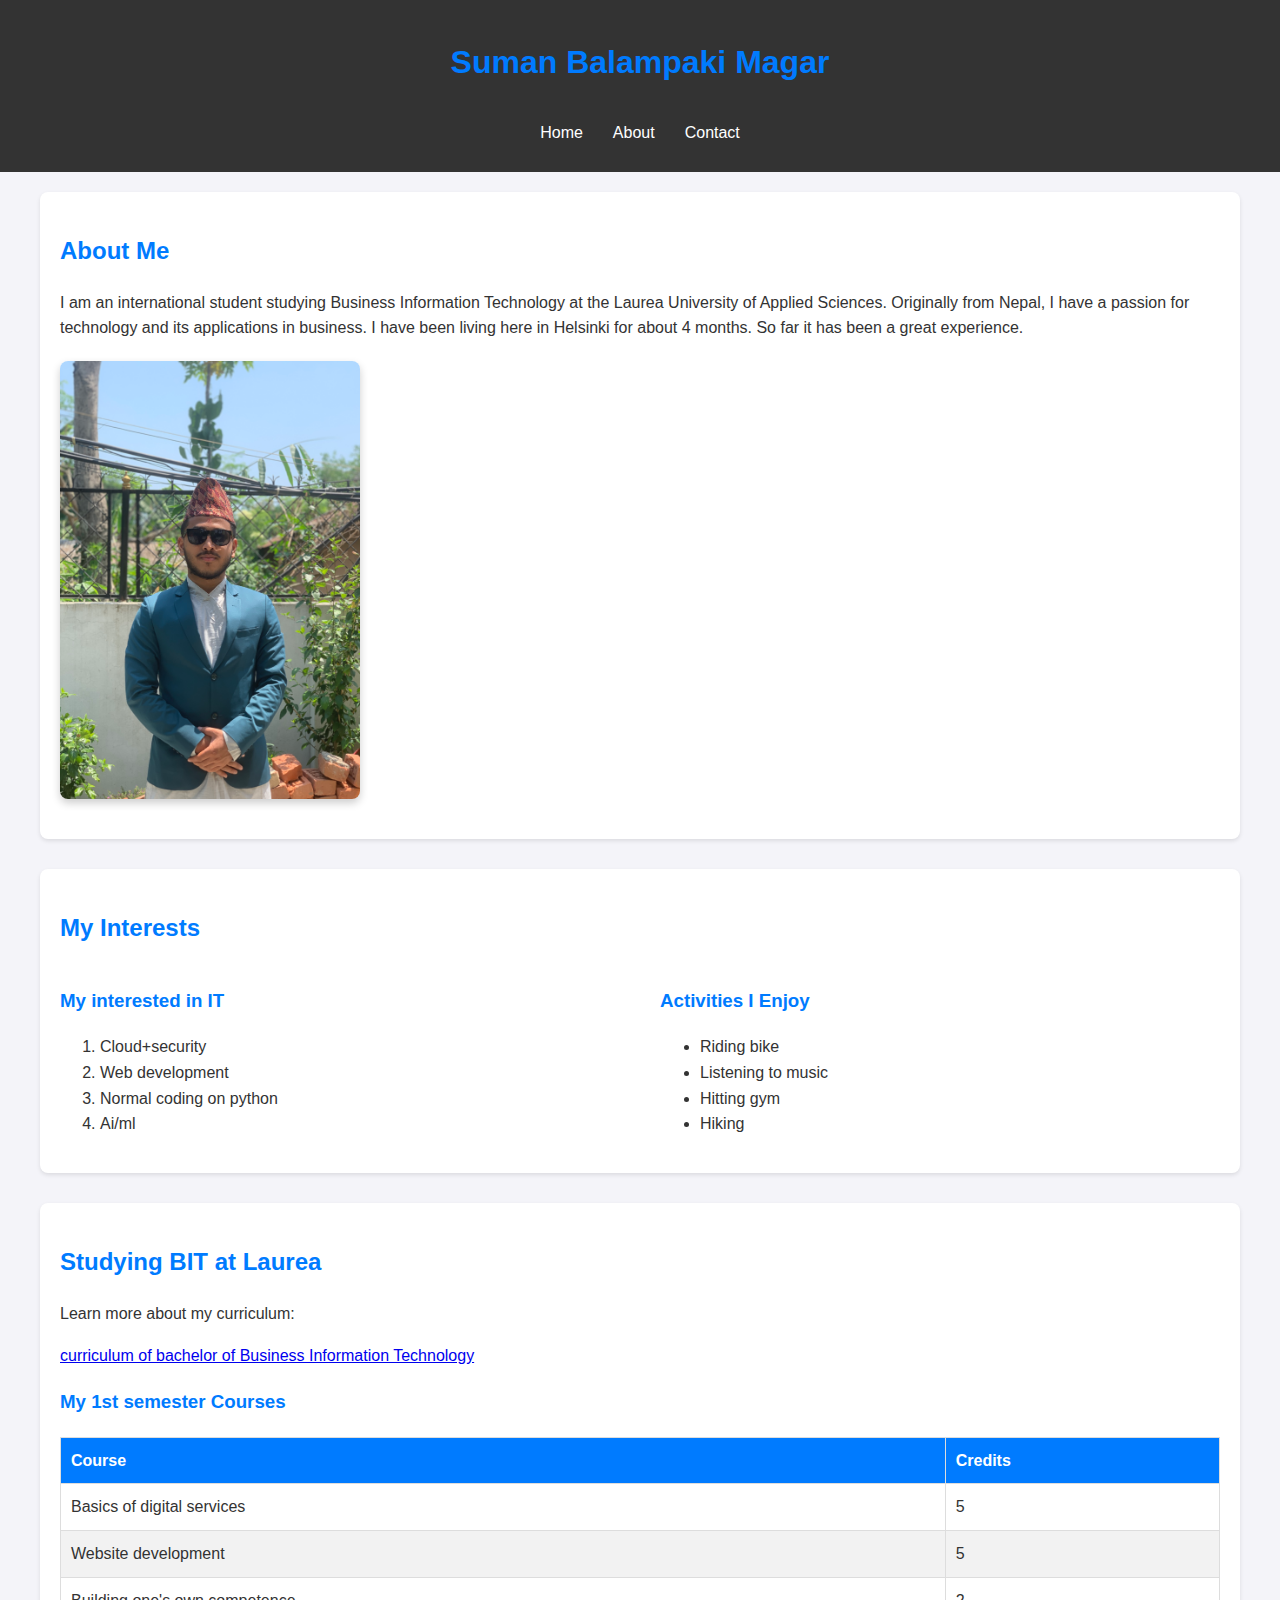
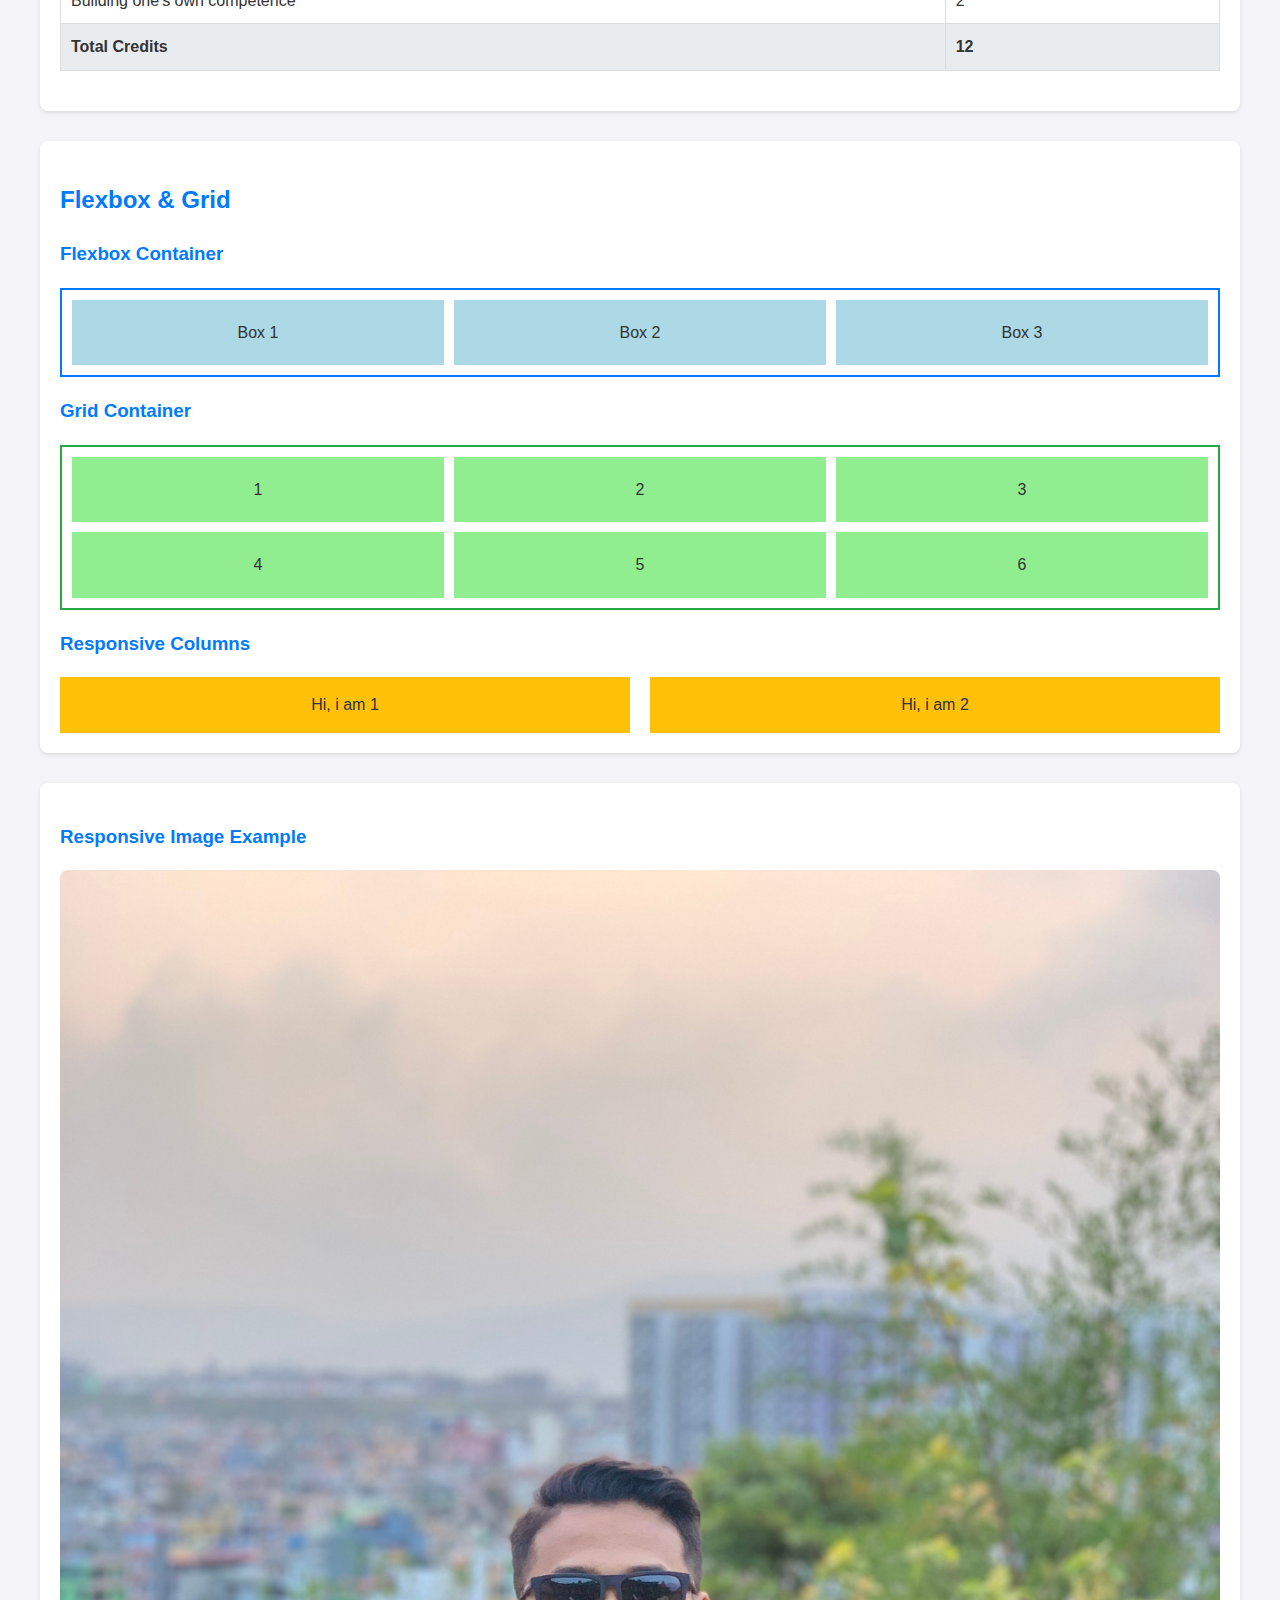
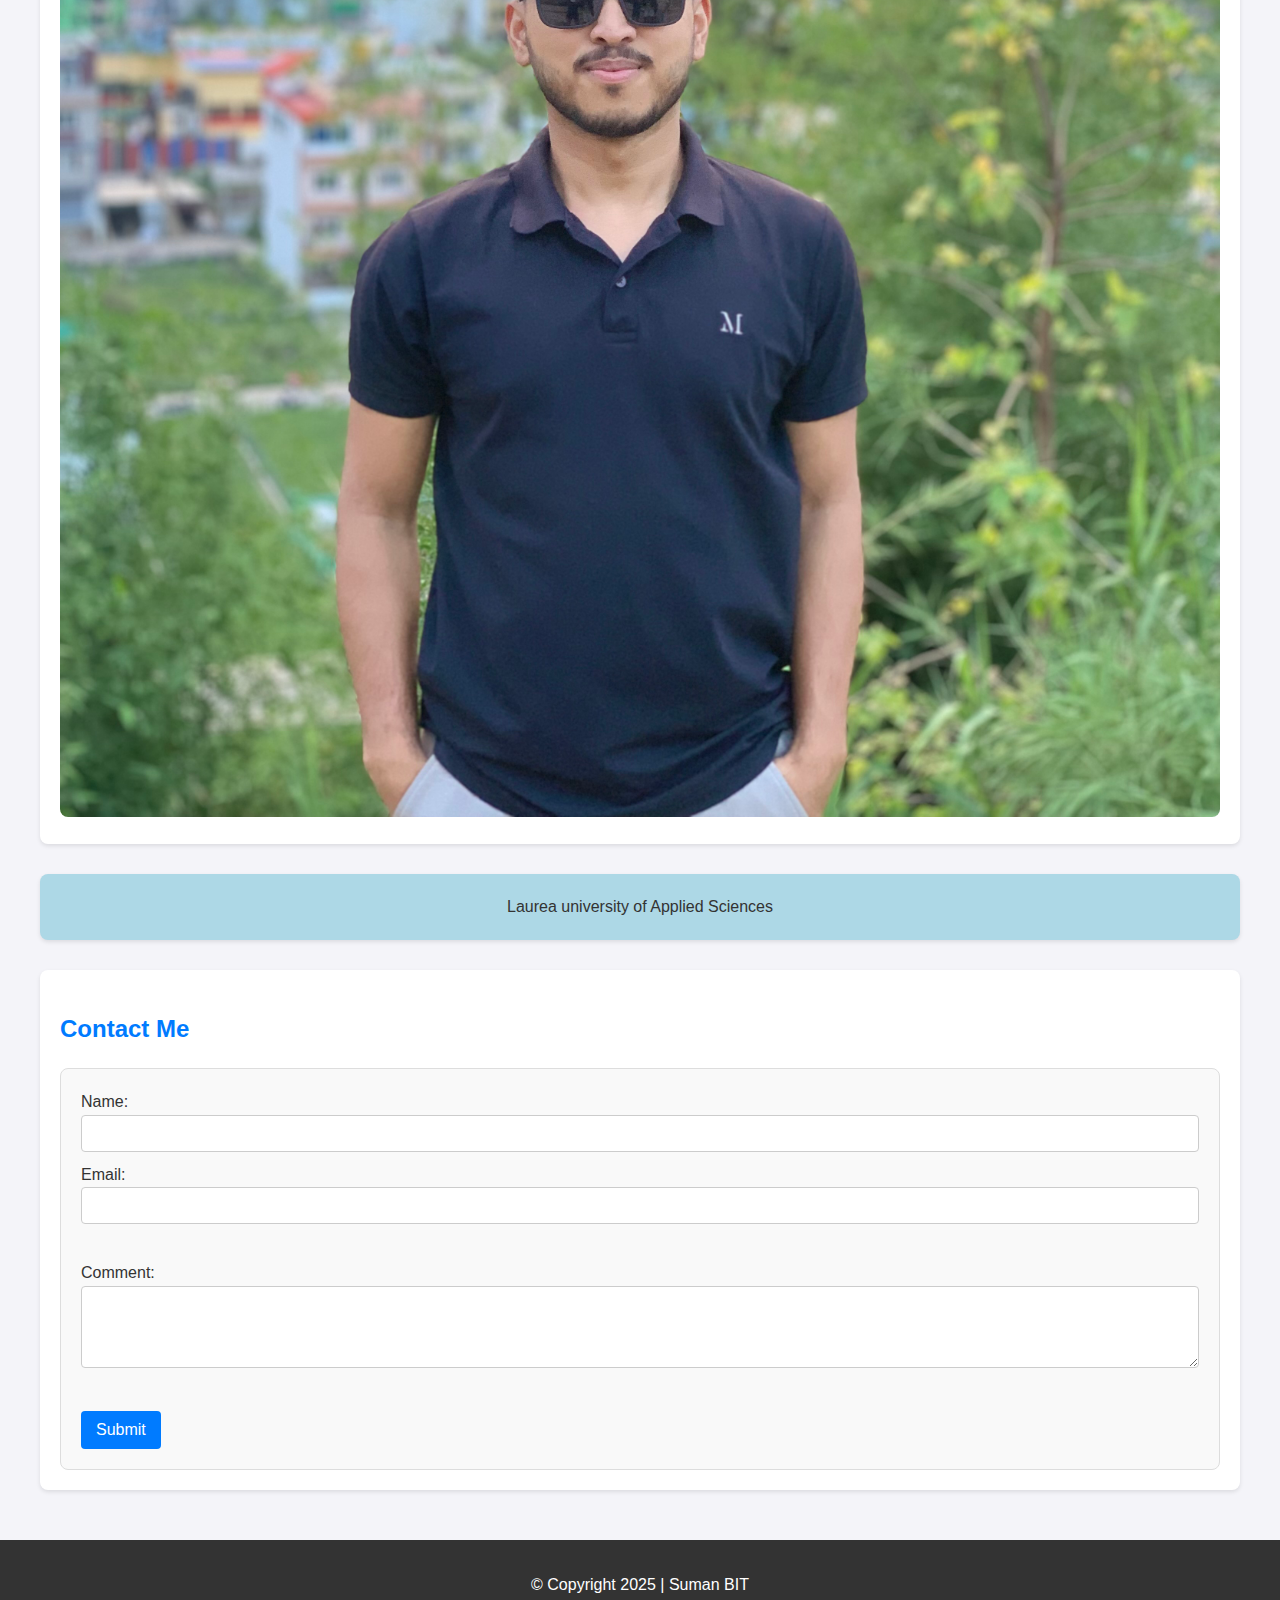
<file: index.html>
<!DOCTYPE html>
<html lang="en">

<head>
    <meta charset="UTF-8">
    <meta name="viewport" content="width=device-width, initial-scale=1.0">
    <title>My Web Page</title>
    <link rel="stylesheet" href="style.css">
</head>

<body>
    <header>
        <h1>Suman Balampaki Magar</h1>
        <nav class="responsive-nav">
            <button class="menu-toggle">☰ Menu</button>
            <ul class="nav-list">
                <li><a href="#">Home</a></li>
                <li><a href="#about">About</a></li>
                <li><a href="#contact">Contact</a></li>
            </ul>
        </nav>
    </header>

    <main>
        <section id="about">
            <h2>About Me</h2>
            <p>I am an international student studying Business Information Technology at the Laurea University of Applied
                Sciences. Originally from Nepal, I have a passion for technology and its applications in business. I have been
                living here in Helsinki for about 4 months. So far it has been a great experience.</p>
            <img src="image.JPG" alt="Me with typical nepali dress deura suruwal" class="profile-image">
        </section>
        
        <section class="interests">
            <h2>My Interests</h2>
            <div class="lists-container">
                <div class="ordered-list">
                    <h3>My interested in IT</h3>
                    <ol>
                        <li>Cloud+security</li>
                        <li>Web development</li>
                        <li>Normal coding on python</li>
                        <li>Ai/ml</li>
                    </ol>
                </div>
                <div class="unordered-list">
                    <h3>Activities I Enjoy</h3>
                    <ul>
                        <li>Riding bike</li>
                        <li>Listening to music</li>
                        <li>Hitting gym</li>
                        <li>Hiking</li>
                    </ul>
                </div>
            </div>
        </section>

        <section class="laurea-info">
            <h2>Studying BIT at Laurea</h2>
            <p>Learn more about my curriculum:</p>
            <a href="https://ops.laurea.fi/212701/en/69076/255384/2944?lang=en">curriculum of bachelor of Business Information Technology</a>
            
            <h3>My 1st semester Courses</h3>
            <table>
                <thead>
                    <tr>
                        <th>Course</th>
                        <th>Credits</th>
                    </tr>
                </thead>
                <tbody>
                    <tr>
                        <td>Basics of digital services</td>
                        <td>5</td>
                    </tr>
                    <tr>
                        <td>Website development</td>
                        <td>5</td>
                    </tr>
                    <tr>
                        <td>Building one's own competence</td>
                        <td>2</td>
                    </tr>
                </tbody>
                <tfoot>
                    <tr>
                        <td>Total Credits</td>
                        <td>12</td>
                    </tr>
                </tfoot>
            </table>
        </section>
        
        <section class="layouts">
            <h2>Flexbox & Grid</h2>
            
            <h3>Flexbox Container</h3>
            <div class="flex-container">
                <div class="box">Box 1</div>
                <div class="box">Box 2</div>
                <div class="box">Box 3</div>
            </div>

            <h3>Grid Container</h3>
            <div class="grid-container">
                <div class="grid-item">1</div>
                <div class="grid-item">2</div>
                <div class="grid-item">3</div>
                <div class="grid-item">4</div>
                <div class="grid-item">5</div>
                <div class="grid-item">6</div>
            </div>
            
            <h3>Responsive Columns</h3>
            <div class="responsive-container">
                <div class="column">Hi, i am 1</div>
                <div class="column">Hi, i am 2</div>
            </div>
        </section>
        
        <section class="images-example">
            <h3>Responsive Image Example</h3>
            <img src="suman.JPG" alt="Responsive Image" class="responsive-image">
        </section>

        <div class="media-query-box">Laurea university of Applied Sciences</div>

        <section id="contact">
            <h2>Contact Me</h2>
            <form>
                <label for="name">Name:</label><br>
                <input type="text" id="name" name="name" required><br>
                <label for="email">Email:</label><br>
                <input type="email" id="email" name="email" required><br><br>
                <label for="comment">Comment:</label><br>
                <textarea id="comment" name="comment" rows="4"></textarea><br><br>
                <input type="submit" value="Submit">
            </form>
        </section>

    </main>

    <footer>
        <p>&copy; Copyright 2025 | Suman BIT</p>
    </footer> 
</body>

</html>
</file>
<file: style.css>
/* Basic Reset and Global Styles */
body {
    font-family: Arial, sans-serif;
    margin: 0;
    padding: 0;
    background-color: #f4f4f9;
    color: #333;
    line-height: 1.6;
}

header {
    background: #333;
    color: #fff;
    padding: 1em 0;
    text-align: center;
}

main {
    padding: 20px;
    max-width: 1200px;
    margin: 0 auto;
}

section, .media-query-box {
    margin-bottom: 30px;
    padding: 20px;
    background: #fff;
    border-radius: 8px;
    box-shadow: 0 2px 4px rgba(0, 0, 0, 0.1);
}

h1, h2, h3 {
    color: #007bff;
}

/*Navigation Styling */
.responsive-nav {
    display: flex;
    justify-content: center;
}

.nav-list {
    list-style: none;
    padding: 0;
    margin: 0;
    display: flex; /* Display links side-by-side on desktop */
}

.nav-list li a {
    color: #fff;
    text-decoration: none;
    padding: 10px 15px;
    display: block;
}

.nav-list li a:hover {
    background-color: #555;
}

.menu-toggle {
    display: none; /* Hide the menu button on desktop */
    background: none;
    border: none;
    color: #fff;
    font-size: 1.5em;
    cursor: pointer;
    padding: 10px 15px;
}

/* About Section and Images*/
.profile-image {
    max-width: 300px;
    height: auto;
    display: block;
    margin: 20px 0;
    border-radius: 8px;
    box-shadow: 0 4px 8px rgba(0, 0, 0, 0.2);
}

/*Interests Section */
.lists-container {
    display: flex;
    gap: 40px;
}

.ordered-list, .unordered-list {
    flex: 1;
}

/*Table Styling*/
table {
    width: 100%;
    border-collapse: collapse;
    margin: 20px 0;
}

th, td {
    border: 1px solid #ddd;
    padding: 10px;
    text-align: left;
}

th {
    background-color: #007bff;
    color: white;
}

tr:nth-child(even) {
    background-color: #f2f2f2;
}

tfoot td {
    font-weight: bold;
    background-color: #e9ecef;
}


/*Flexbox Layout*/
.flex-container {
    display: flex;
    justify-content: space-between;
    gap: 10px;
    padding: 10px;
    border: 2px solid #007bff;
}

.box {
    padding: 20px;
    background-color: #add8e6;
    color: #333;
    flex-grow: 1; /* Allows boxes to grow and take equal space */
    text-align: center;
}

/*Grid Layout*/
.grid-container {
    display: grid;
    /* Create 3 equal columns, repeat(3, 1fr) */
    grid-template-columns: repeat(3, 1fr); 
    gap: 10px;
    padding: 10px;
    border: 2px solid #28a745;
}

.grid-item {
    padding: 20px;
    background-color: #90ee90;
    color: #333;
    text-align: center;
}

/*Simple Responsive Columns*/
.responsive-container {
    display: flex;
    gap: 20px;
}

.column {
    flex: 1; /* Distributes space equally */
    padding: 15px;
    background-color: #ffc107;
    text-align: center;
}

/*Responsive Image*/
.responsive-image {
    max-width: 100%; /* Image will scale down if necessary */
    height: auto; /* Maintains aspect ratio */
    border-radius: 8px;
}

form {
    background: #f9f9f9;
    padding: 20px;
    border: 1px solid #ddd;
    border-radius: 8px;
}

input[type="text"], input[type="email"], textarea {
    width: 100%;
    padding: 10px;
    margin-bottom: 10px;
    border: 1px solid #ccc;
    border-radius: 4px;
    box-sizing: border-box; /* Include padding and border in the element's total width and height */
}

input[type="submit"] {
    background-color: #007bff;
    color: white;
    padding: 10px 15px;
    border: none;
    border-radius: 4px;
    cursor: pointer;
    font-size: 1em;
}

input[type="submit"]:hover {
    background-color: #0056b3;
}

footer {
    background: #333;
    color: #fff;
    text-align: center;
    padding: 1em 0;
    position: relative;
    bottom: 0;
    width: 100%;
}
/* Tablets and small desktops (smaller than 768px) */
.media-query-box {
      padding: 20px;
      text-align: center;
    }
    
    @media (max-width: 600px) {
      .media-query-box {
        background-color: lightcoral;
      }
    }
    
    @media (min-width: 601px) {
      .media-query-box {
        background-color: lightblue;
      }
    }
</file>
